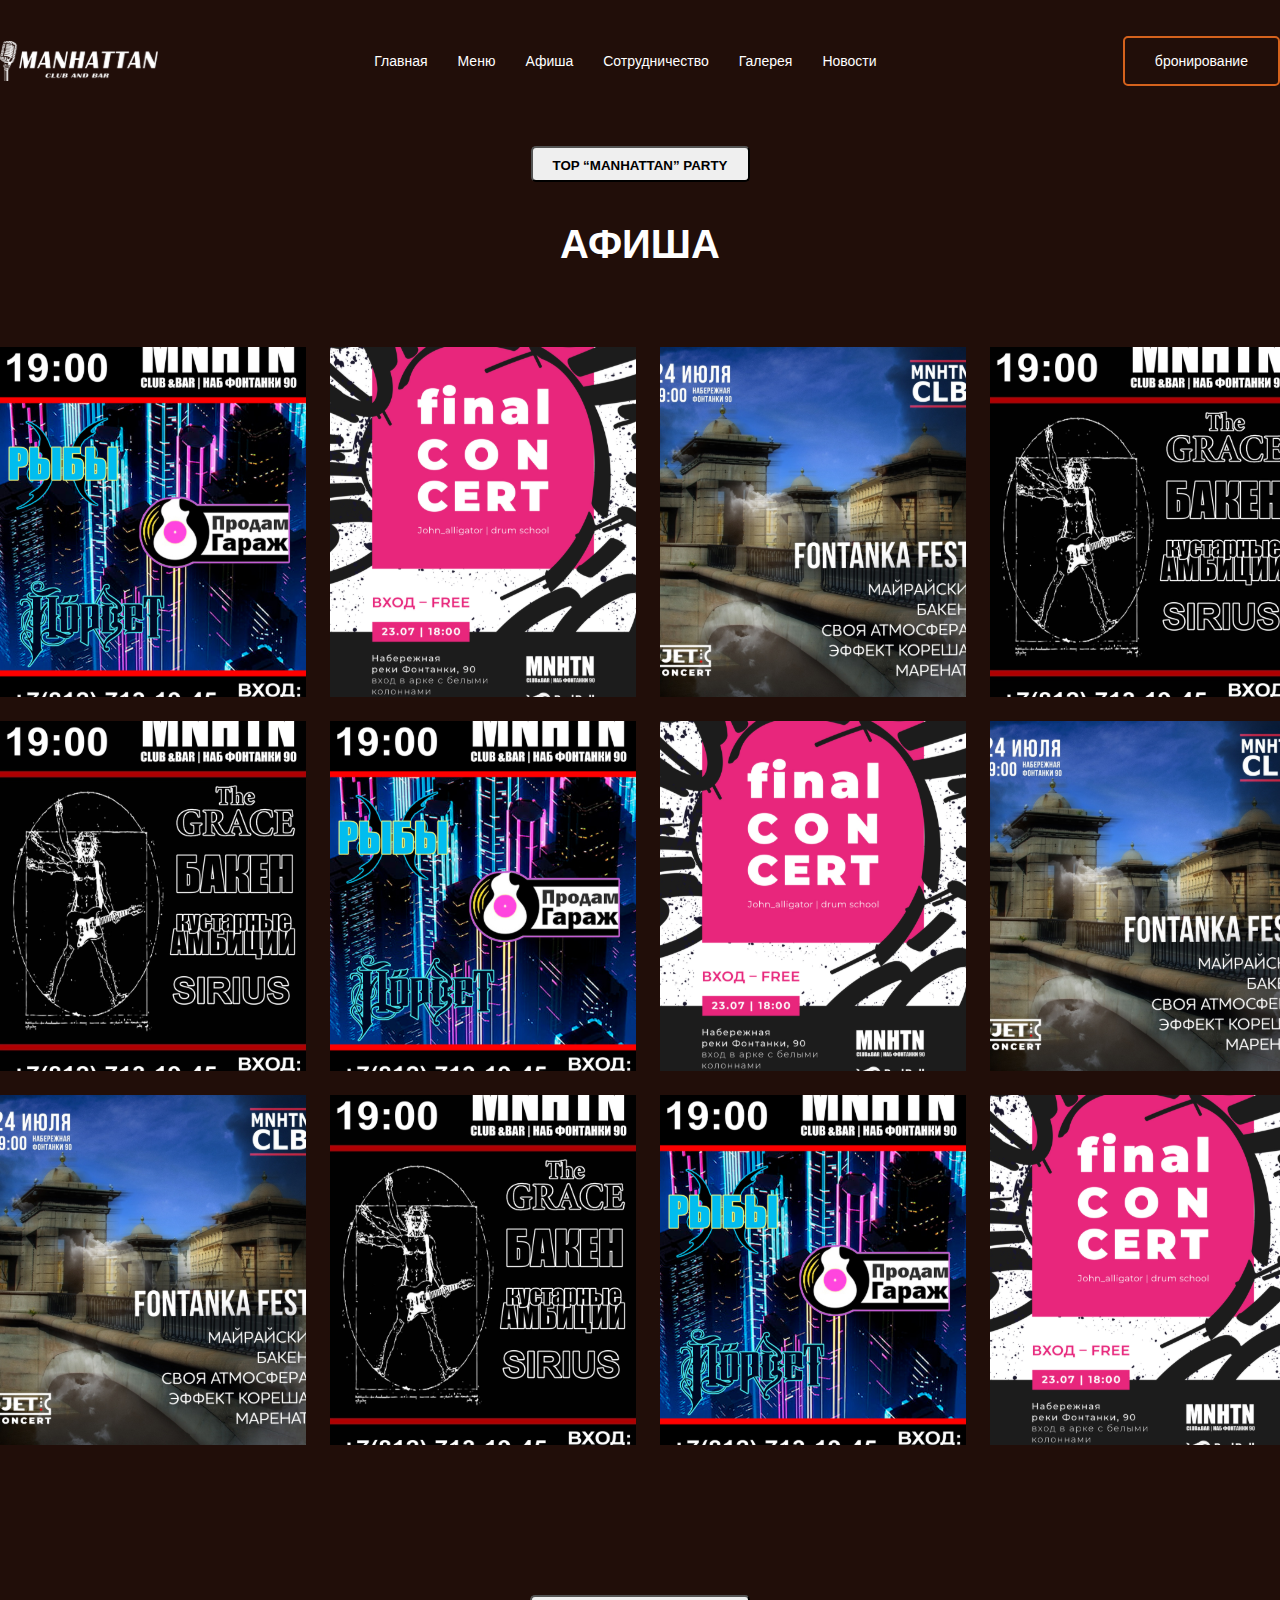
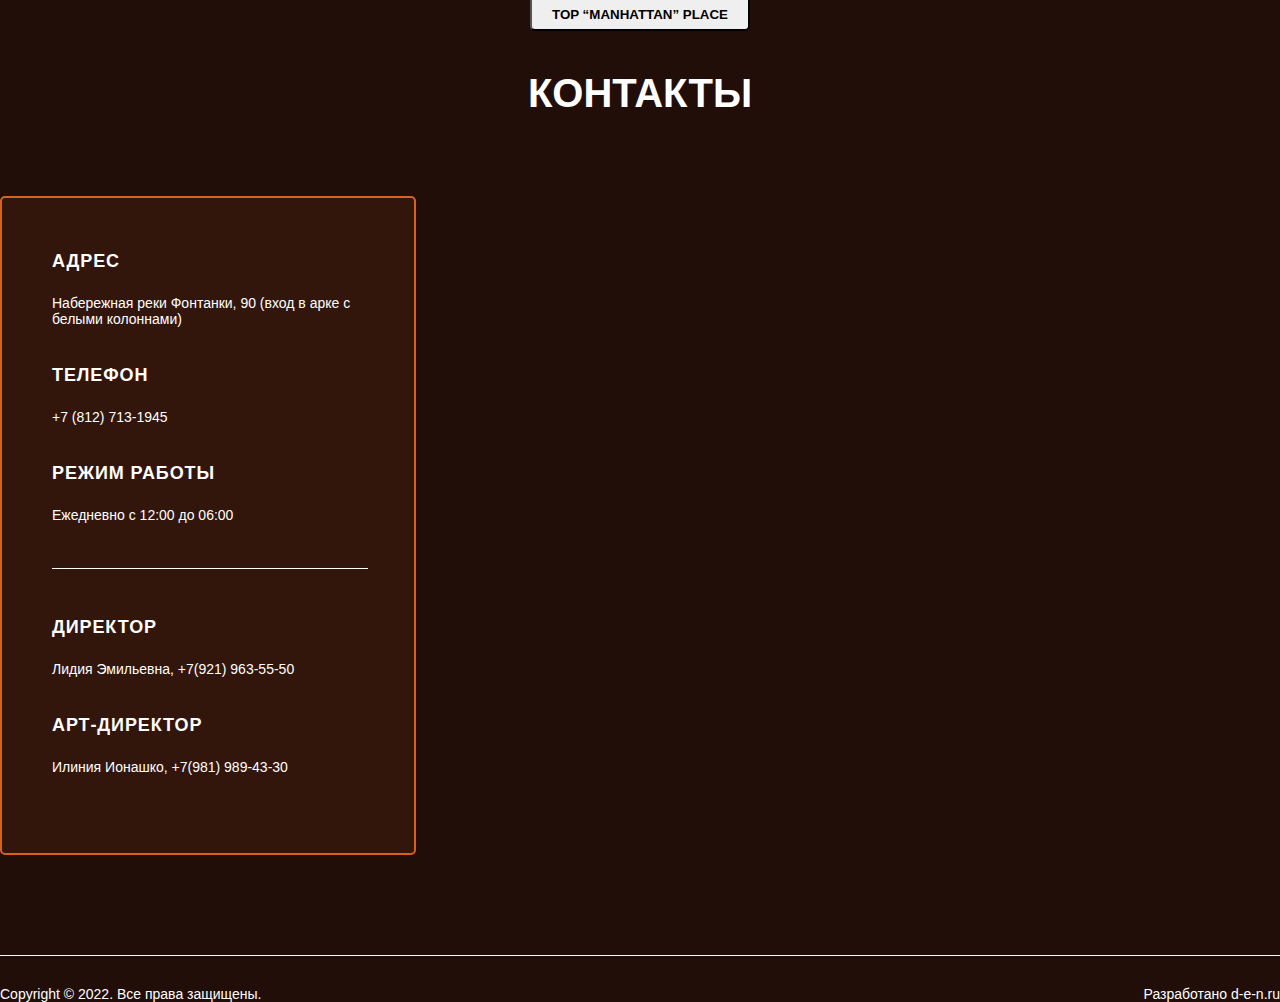
<file: afisha.html>
<!DOCTYPE html>
<html lang="en">
  <head>
    <meta charset="UTF-8" />
    <title>Title</title>
    <link rel="stylesheet" href="styles/style.css" />
  </head>
  <body>
    <div class="wrapper">
      <header class="header">
        <div class="container">
          <nav class="header_nav">
            <img src="images/image%202.svg" alt="" class="header_logo" />
            <ul class="header_nav-list">
              <li class="header_nav-item">
                <a href="index.html" class="header_nav-link">Главная</a>
              </li>
              <li class="header_nav-item">
                <a href="" class="header_nav-link">Меню</a>
              </li>
              <li class="header_nav-item">
                <a href="" class="header_nav-link">Афиша</a>
              </li>
              <li class="header_nav-item">
                <a href="corporation.html" class="header_nav-link">Сотрудничество</a>
              </li>
              <li class="header_nav-item">
                <a href="gallery.html" class="header_nav-link">Галерея</a>
              </li>
              <li class="header_nav-item">
                <a href="" class="header_nav-link">Новости</a>
              </li>
            </ul>
            <a href="" class="header_nav-order">бронирование</a>
          </nav>
        </div>
      </header>
      <main class="main">
        <section id="afisha">

            <div class="container">
                <button class="click-btn">Top “Manhattan” party</button>
                <h2 class="section_title">Афиша</h2>
              <div class="afisha-content">
                <ul class="afisha-list">
                  <li class="afisha-item active">
                    <img src="./images/Rectangle 58.svg" alt="">
                    <div class="afisha-info active">
                      <p class="afisha-date"> <span>16.12.2023</span> <span>. 00:49</span> </p>
                      <h3 class="afisha-name">Рок в Манхэттене </h3>
                      <p class="afisha-som">550 ₽</p>
                    </div>
                  </li>
                  <li class="afisha-item active">
                    <img src="./images/event-image.svg" alt="">
                    <div class="afisha-info active">
                      <p class="afisha-date"> <span>16.12.2023</span> <span>. 00:49</span> </p>
                      <h3 class="afisha-name">Рок в Манхэттене </h3>
                      <p class="afisha-som">550 ₽</p>
                    </div>
                  </li>
                  <li class="afisha-item active">
                    <img src="./images/event-image (1).svg" alt="">
                    <div class="afisha-info active">
                      <p class="afisha-date"> <span>16.12.2023</span> <span>. 00:49</span> </p>
                      <h3 class="afisha-name">Рок в Манхэттене </h3>
                      <p class="afisha-som">550 ₽</p>
                    </div>
                  </li>
                  <li class="afisha-item active">
                    <img src="./images/event-image (2).svg" alt="">
                    <div class="afisha-info active">
                      <p class="afisha-date"> <span>16.12.2023</span> <span>. 00:49</span> </p>
                      <h3 class="afisha-name">Рок в Манхэттене </h3>
                      <p class="afisha-som">550 ₽</p>
                    </div>
                  </li>
                  <li class="afisha-item active">
                    <img src="./images/event-image (2).svg" alt="">
                    <div class="afisha-info active">
                      <p class="afisha-date"> <span>16.12.2023</span> <span>. 00:49</span> </p>
                      <h3 class="afisha-name">Рок в Манхэттене </h3>
                      <p class="afisha-som">550 ₽</p>
                    </div>
                  </li>
                  <li class="afisha-item active">
                    <img src="./images/event-image (4).svg" alt="">
                    <div class="afisha-info active">
                      <p class="afisha-date"> <span>16.12.2023</span> <span>. 00:49</span> </p>
                      <h3 class="afisha-name">Рок в Манхэттене </h3>
                      <p class="afisha-som">550 ₽</p>
                    </div>
                  </li>
                  <li class="afisha-item active">
                    <img src="./images/event-image.svg" alt="">
                    <div class="afisha-info active">
                      <p class="afisha-date"> <span>16.12.2023</span> <span>. 00:49</span> </p>
                      <h3 class="afisha-name">Рок в Манхэттене </h3>
                      <p class="afisha-som">550 ₽</p>
                    </div>
                  </li>
                  <li class="afisha-item active">
                    <img src="./images/event-image (1).svg" alt="">
                    <div class="afisha-info active">
                      <p class="afisha-date"> <span>16.12.2023</span> <span>. 00:49</span> </p>
                      <h3 class="afisha-name">Рок в Манхэттене </h3>
                      <p class="afisha-som">550 ₽</p>
                    </div>
                  </li>
                  <li class="afisha-item active">
                    <img src="./images/event-image (1).svg" alt="">
                    <div class="afisha-info active">
                      <p class="afisha-date"> <span>16.12.2023</span> <span>. 00:49</span> </p>
                      <h3 class="afisha-name">Рок в Манхэттене </h3>
                      <p class="afisha-som">550 ₽</p>
                    </div>
                  </li>
                  <li class="afisha-item active">
                    <img src="./images/event-image (2).svg" alt="">
                    <div class="afisha-info active">
                      <p class="afisha-date"> <span>16.12.2023</span> <span>. 00:49</span> </p>
                      <h3 class="afisha-name">Рок в Манхэттене </h3>
                      <p class="afisha-som">550 ₽</p>
                    </div>
                  </li>
                  <li class="afisha-item active">
                    <img src="./images/Rectangle 58.svg" alt="">
                    <div class="afisha-info active">
                      <p class="afisha-date"> <span>16.12.2023</span> <span>. 00:49</span> </p>
                      <h3 class="afisha-name">Рок в Манхэттене </h3>
                      <p class="afisha-som">550 ₽</p>
                    </div>
                  </li>
                  <li class="afisha-item active">
                    <img src="./images/event-image.svg" alt="">
                    <div class="afisha-info active">
                      <p class="afisha-date"> <span>16.12.2023</span> <span>. 00:49</span> </p>
                      <h3 class="afisha-name">Рок в Манхэттене </h3>
                      <p class="afisha-som">550 ₽</p>
                    </div>
                  </li>
              </div>
            </div>
          </section>
      </main>
      <footer class="footer">
        <div class="container">
          <button class="contacts_place click-btn">Top “Manhattan” place</button>
          <h2 class="section_title">контакты</h2>
          <div class="contacts_places">
            <div class="contacts_places_contact">
              <div class="contacts_places-one">
                <h4 class="contacts_places-title">Адрес</h4>
                <p class="contacts_places-descr">
                  Набережная реки Фонтанки, 90 (вход в арке с белыми колоннами)
                </p>
                <h4 class="contacts_places-title">телефон</h4>
                <p class="contacts_places-descr">+7 (812) 713-1945</p>
                <h4 class="contacts_places-title">режим работы</h4>
                <p class="contacts_places-descr">Ежедневно с 12:00 до 06:00</p>
              </div>
              <div class="contacts_places-two">
                <h4 class="contacts_places-title">директор</h4>
                <p class="contacts_places-descr">
                  Лидия Эмильевна, +7(921) 963-55-50
                </p>

                <h4 class="contacts_places-title">арт-директор</h4>
                <p class="contacts_places-descr">
                  Илиния Ионашко, +7(981) 989-43-30
                </p>
              </div>
            </div>

            <div class="contacts_places_place">
              <iframe
                class="footer-map"
                src="https://www.google.com/maps/embed?pb=!1m18!1m12!1m3!1d96708.1645957355!2d-74.05163273010527!3d40.75916223035377!2m3!1f0!2f0!3f0!3m2!1i1024!2i768!4f13.1!3m3!1m2!1s0x89c2588f046ee661%3A0xa0b3281fcecc08c!2z0JzQsNC90YXRjdGC0YLQtdC9LCDQndGM0Y4t0JnQvtGA0LosINCh0KjQkA!5e0!3m2!1sru!2skg!4v1701501638760!5m2!1sru!2skg"
                width="856"
                height="656"
                style="border: 0"
                allowfullscreen=""
                loading="lazy"
                referrerpolicy="no-referrer-when-downgrade"
              ></iframe>
            </div>
          </div>
          <div class="footer_copyright">
            <p class="footer_copyright-descr">
              Copyright © 2022. Все права защищены.
            </p>
            <p class="footer_copyright-descr">Разработано d-e-n.ru</p>
          </div>
        </div>
      </footer>
    </div>
  </body>
</html>
</file>
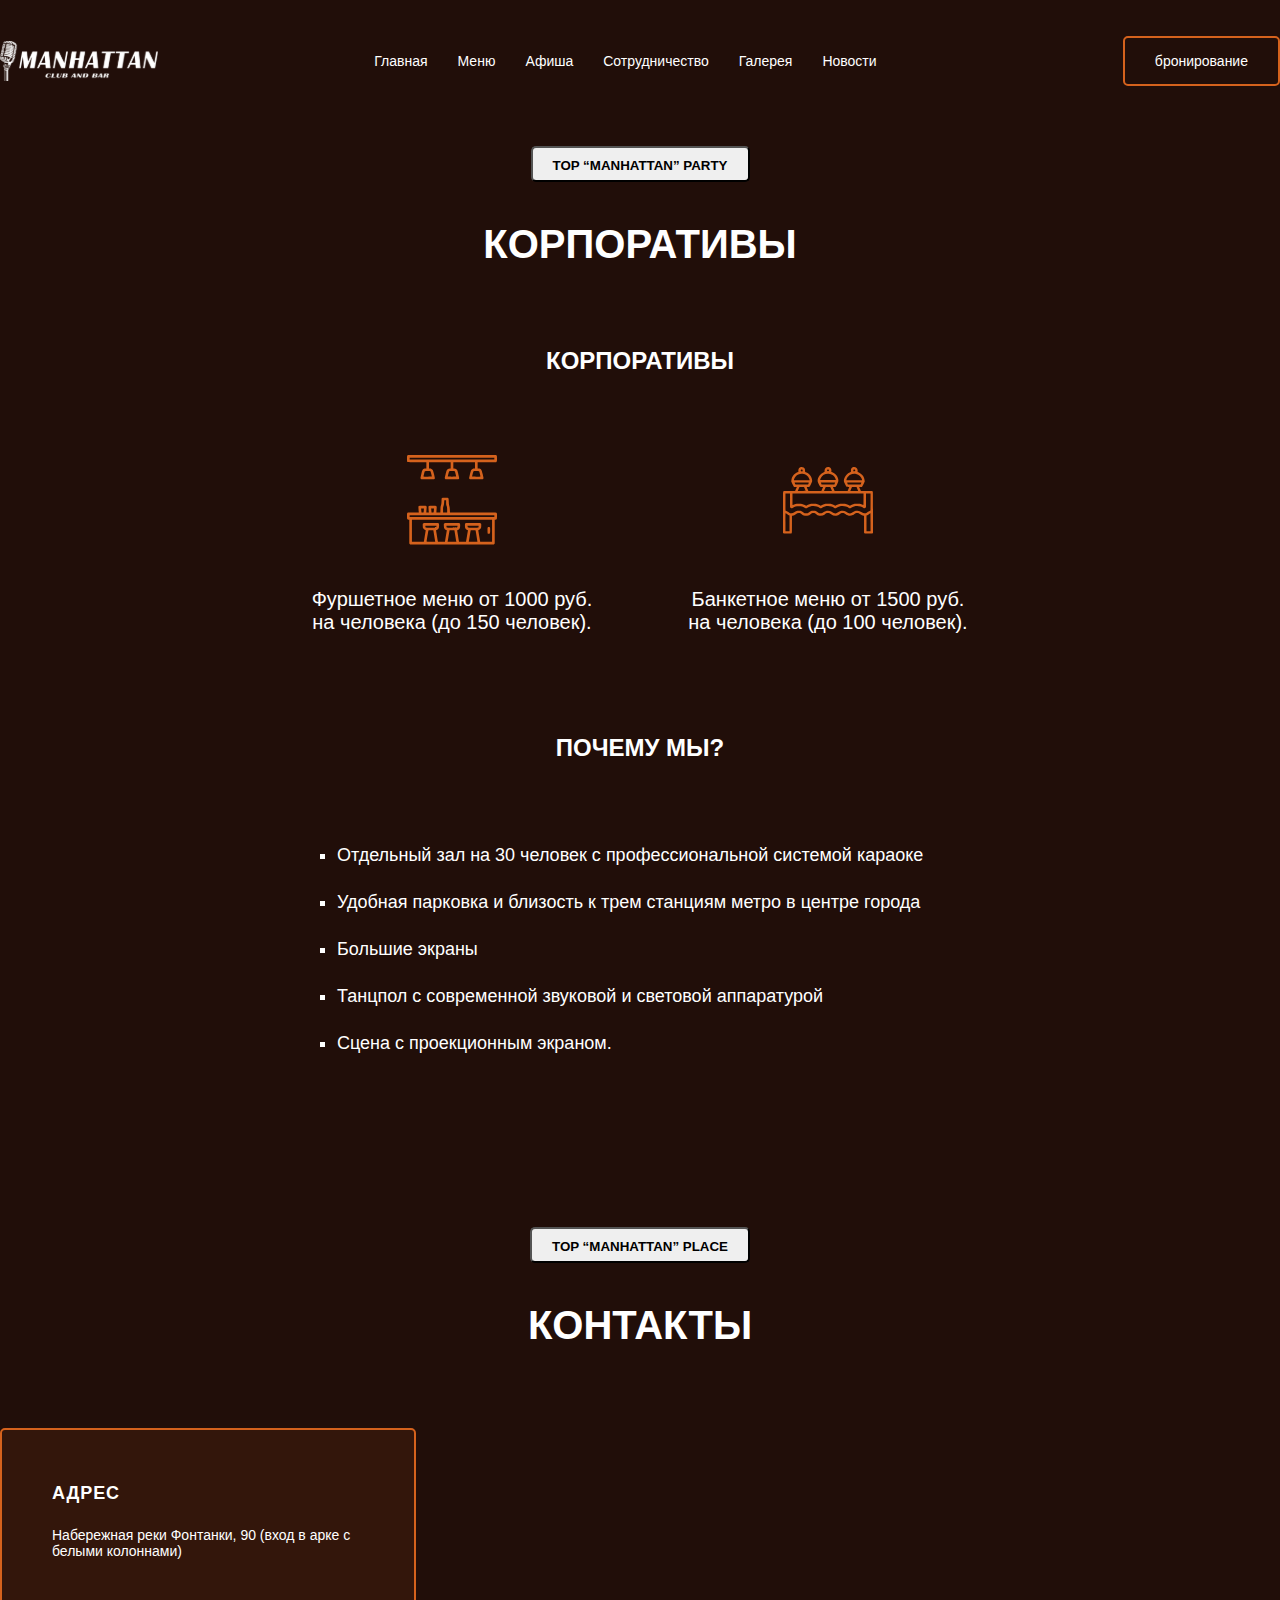
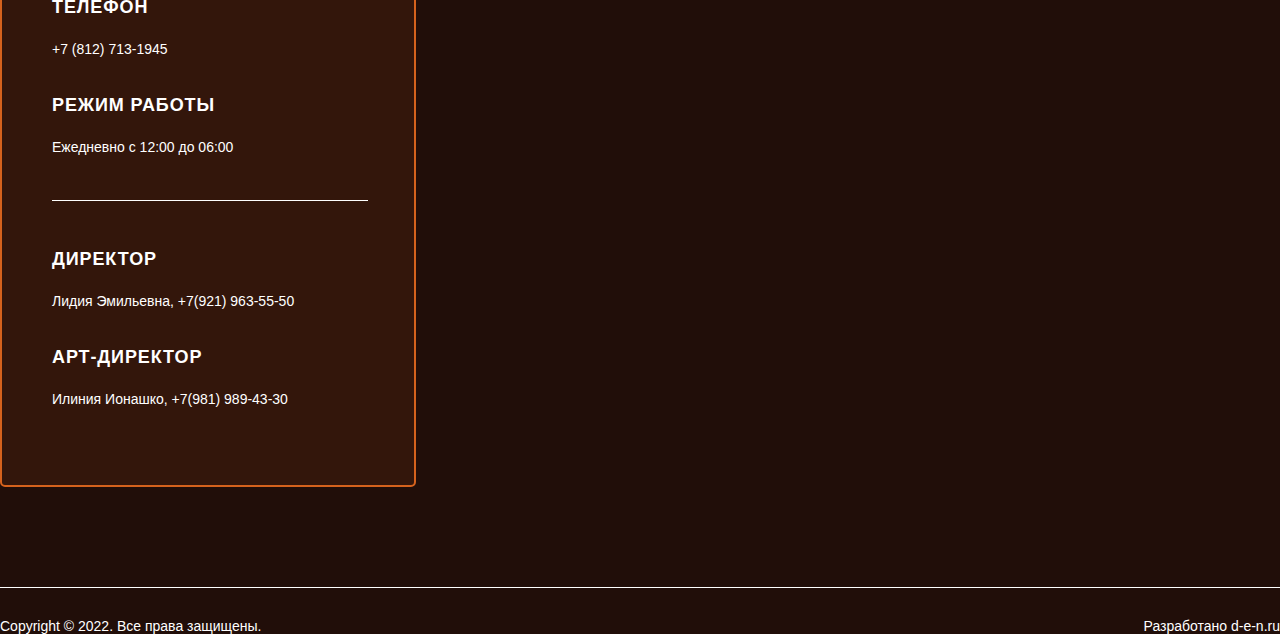
<file: corporation.html>
<!DOCTYPE html>
<html lang="en">
  <head>
    <meta charset="UTF-8" />
    <title>Title</title>
    <link rel="stylesheet" href="styles/style.css" />
  </head>
  <body>
    <div class="wrapper">
      <header class="header">
        <div class="container">
          <nav class="header_nav">
            <img src="images/image%202.svg" alt="" class="header_logo" />
            <ul class="header_nav-list">
              <li class="header_nav-item">
                <a href="index.html" class="header_nav-link">Главная</a>
              </li>
              <li class="header_nav-item">
                <a href="" class="header_nav-link">Меню</a>
              </li>
              <li class="header_nav-item">
                <a href="afisha.html" class="header_nav-link">Афиша</a>
              </li>
              <li class="header_nav-item">
                <a href="corporation.html" class="header_nav-link">Сотрудничество</a>
              </li>
              <li class="header_nav-item">
                <a href="gallery.html" class="header_nav-link">Галерея</a>
              </li>
              <li class="header_nav-item">
                <a href="" class="header_nav-link">Новости</a>
              </li>
            </ul>
            <a href="" class="header_nav-order">бронирование</a>
          </nav>
        </div>
      </header>
      <main class="main">
        <section id="corporation">
          <div class="container">
            <button class="click-btn">Top “Manhattan” party</button>
            <h2 class="section_title">корпоративы</h2>

            <div class="corporation_corb">
              <h3 class="corporation-title">корпоративы</h3>
              <div class="corporation_corb-products">
                <div class="corporation_corb-product">
                  <img src="./images/Frame 40.svg" alt="" />

                  <p>
                    Фуршетное меню от 1000 руб. <br />
                    на человека (до 150 человек).
                  </p>
                </div>
                <div class="corporation_corb-product">
                  <img src="./images/Frame 50.svg" alt="" />
                  <p>
                    Банкетное меню от 1500 руб. <br />
                    на человека (до 100 человек).
                  </p>
                </div>
              </div>
            </div>

            <h3 class="corporation-title">почему мы?</h3>
            <ul style="list-style-type: square" class="corporation-why-list">
              <li class="corporation-why-item">
                Отдельный зал на 30 человек с профессиональной системой караоке
              </li>
              <li class="corporation-why-item">
                Удобная парковка и близость к трем станциям метро в центре
                города
              </li>
              <li class="corporation-why-item">Большие экраны</li>
              <li class="corporation-why-item">
                Танцпол с современной звуковой и световой аппаратурой
              </li>
              <li class="corporation-why-item">
                Сцена с проекционным экраном.
              </li>
            </ul>

            <!-------------------------------------------------------------------------------------------------------------------- -->
          </div>
        </section>
      </main>
      <footer class="footer">
        <div class="container">
          <button class="contacts_place click-btn">
            Top “Manhattan” place
          </button>
          <h2 class="section_title">контакты</h2>
          <div class="contacts_places">
            <div class="contacts_places_contact">
              <div class="contacts_places-one">
                <h4 class="contacts_places-title">Адрес</h4>
                <p class="contacts_places-descr">
                  Набережная реки Фонтанки, 90 (вход в арке с белыми колоннами)
                </p>
                <h4 class="contacts_places-title">телефон</h4>
                <p class="contacts_places-descr">+7 (812) 713-1945</p>
                <h4 class="contacts_places-title">режим работы</h4>
                <p class="contacts_places-descr">Ежедневно с 12:00 до 06:00</p>
              </div>
              <div class="contacts_places-two">
                <h4 class="contacts_places-title">директор</h4>
                <p class="contacts_places-descr">
                  Лидия Эмильевна, +7(921) 963-55-50
                </p>

                <h4 class="contacts_places-title">арт-директор</h4>
                <p class="contacts_places-descr">
                  Илиния Ионашко, +7(981) 989-43-30
                </p>
              </div>
            </div>

            <div class="contacts_places_place">
              <iframe
                class="footer-map"
                src="https://www.google.com/maps/embed?pb=!1m18!1m12!1m3!1d96708.1645957355!2d-74.05163273010527!3d40.75916223035377!2m3!1f0!2f0!3f0!3m2!1i1024!2i768!4f13.1!3m3!1m2!1s0x89c2588f046ee661%3A0xa0b3281fcecc08c!2z0JzQsNC90YXRjdGC0YLQtdC9LCDQndGM0Y4t0JnQvtGA0LosINCh0KjQkA!5e0!3m2!1sru!2skg!4v1701501638760!5m2!1sru!2skg"
                width="856"
                height="656"
                style="border: 0"
                allowfullscreen=""
                loading="lazy"
                referrerpolicy="no-referrer-when-downgrade"
              ></iframe>
            </div>
          </div>
          <div class="footer_copyright">
            <p class="footer_copyright-descr">
              Copyright © 2022. Все права защищены.
            </p>
            <p class="footer_copyright-descr">Разработано d-e-n.ru</p>
          </div>
        </div>
      </footer>
    </div>
  </body>
</html>
</file>
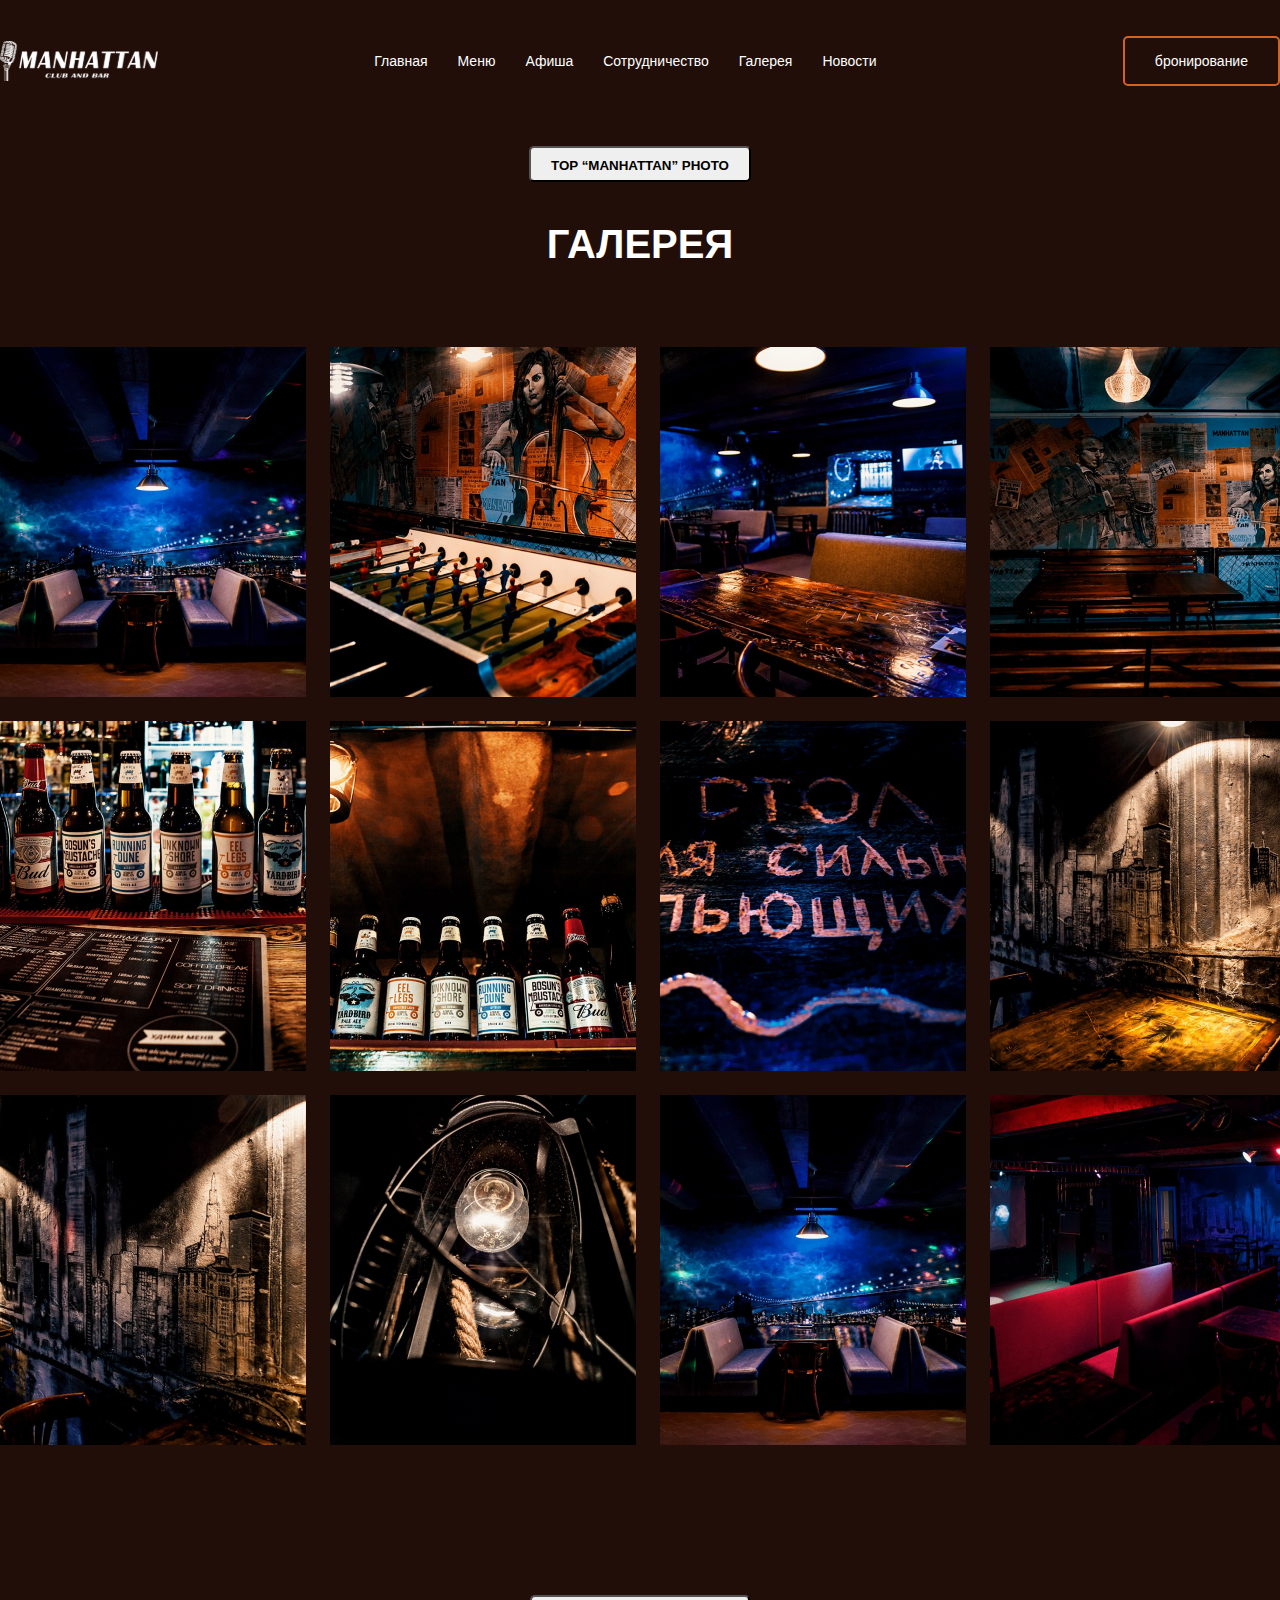
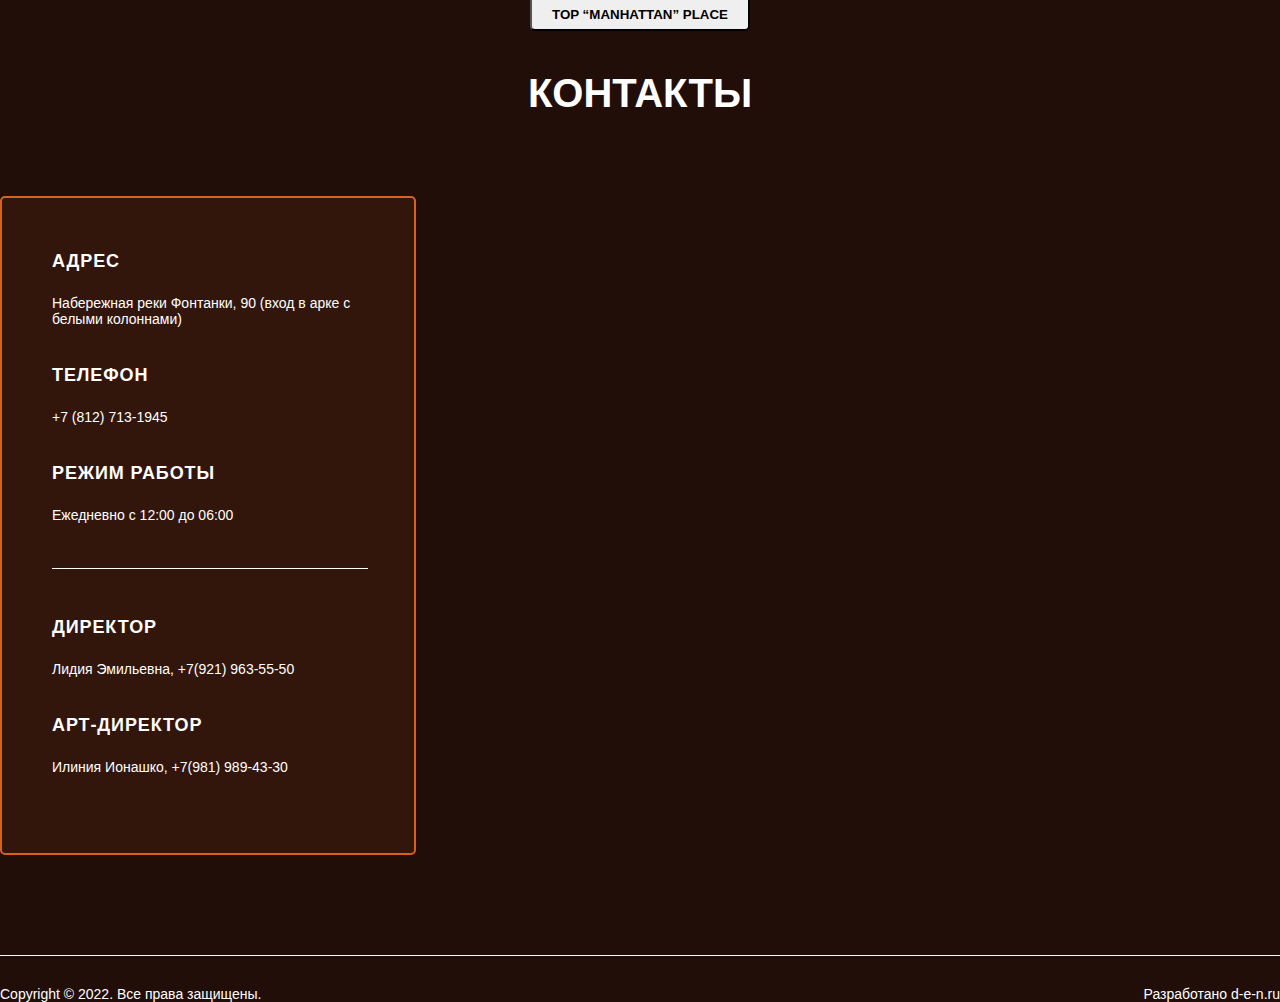
<file: gallery.html>
<!DOCTYPE html>
<html lang="en">
  <head>
    <meta charset="UTF-8" />
    <title>Title</title>
    <link rel="stylesheet" href="styles/style.css" />
  </head>
  <body>
    <div class="wrapper">
      <header class="header">
        <div class="container">
          <nav class="header_nav">
            <img src="images/image%202.svg" alt="" class="header_logo" />
            <ul class="header_nav-list">
              <li class="header_nav-item">
                <a href="index.html" class="header_nav-link">Главная</a>
              </li>
              <li class="header_nav-item">
                <a href="" class="header_nav-link">Меню</a>
              </li>
              <li class="header_nav-item">
                <a href="afisha.html" class="header_nav-link">Афиша</a>
              </li>
              <li class="header_nav-item">
                <a href="corporation.html" class="header_nav-link">Сотрудничество</a>
              </li>
              <li class="header_nav-item">
                <a href="" class="header_nav-link">Галерея</a>
              </li>
              <li class="header_nav-item">
                <a href="" class="header_nav-link">Новости</a>
              </li>
            </ul>
            <a href="" class="header_nav-order">бронирование</a>
          </nav>
        </div>
      </header>
      <main class="main">
        <section id="gallery">
            <div class="container">
                <button class="click-btn">Top “Manhattan” photo</button>
                <h2 class="section_title">галерея</h2>
                <ul class="gallery_list">
                    
                    <li class="gallery_item">
                        <img class="gallery_item-img" src="images/gallery-1.png" alt="">
                        <div class="gallery_item-plus">
                            <img class="gallery_item-plus-img" src="images/gallery-plus.png" alt="">
                        </div>
                    </li>
                    
                    <li class="gallery_item">
                        <img class="gallery_item-img" src="images/gallery-2.jpg" alt="">
                        <div class="gallery_item-plus">
                            <img class="gallery_item-plus-img" src="images/gallery-plus.png" alt="">
                        </div>
                    </li>
                    
                    <li class="gallery_item">
                        <img class="gallery_item-img" src="images/gallery-3.jpg" alt="">
                        <div class="gallery_item-plus">
                            <img class="gallery_item-plus-img" src="images/gallery-plus.png" alt="">
                        </div>
                    </li>
                    
                    <li class="gallery_item">
                        <img class="gallery_item-img" src="images/gallery-4.jpg" alt="">
                        <div class="gallery_item-plus">
                            <img class="gallery_item-plus-img" src="images/gallery-plus.png" alt="">
                        </div>
                    </li>
                    
                    <li class="gallery_item">
                        <img class="gallery_item-img" src="images/gallery-5.jpg" alt="">
                        <div class="gallery_item-plus">
                            <img class="gallery_item-plus-img" src="images/gallery-plus.png" alt="">
                        </div>
                    </li>
                    
                    <li class="gallery_item">
                        <img class="gallery_item-img" src="images/gallery-6.jpg" alt="">
                        <div class="gallery_item-plus">
                            <img class="gallery_item-plus-img" src="images/gallery-plus.png" alt="">
                        </div>
                    </li>
                    
                    <li class="gallery_item">
                        <img class="gallery_item-img" src="images/gallery-7.jpg" alt="">
                        <div class="gallery_item-plus">
                            <img class="gallery_item-plus-img" src="images/gallery-plus.png" alt="">
                        </div>
                    </li>
                    
                    <li class="gallery_item">
                        <img class="gallery_item-img" src="images/gallery-8.jpg" alt="">
                        <div class="gallery_item-plus">
                            <img class="gallery_item-plus-img" src="images/gallery-plus.png" alt="">
                        </div>
                    </li>
                    
                    <li class="gallery_item">
                        <img class="gallery_item-img" src="images/gallery-9.jpg" alt="">
                        <div class="gallery_item-plus">
                            <img class="gallery_item-plus-img" src="images/gallery-plus.png" alt="">
                        </div>
                    </li>
                    
                    <li class="gallery_item">
                        <img class="gallery_item-img" src="images/gallery-10.jpg" alt="">
                        <div class="gallery_item-plus">
                            <img class="gallery_item-plus-img" src="images/gallery-plus.png" alt="">
                        </div>
                    </li>
                    
                    <li class="gallery_item">
                        <img class="gallery_item-img" src="images/gallery-11.jpg" alt="">
                        <div class="gallery_item-plus">
                            <img class="gallery_item-plus-img" src="images/gallery-plus.png" alt="">
                        </div>
                    </li>
                    
                    <li class="gallery_item">
                        <img class="gallery_item-img" src="images/gallery-12.jpg" alt="">
                        <div class="gallery_item-plus">
                            <img class="gallery_item-plus-img" src="images/gallery-plus.png" alt="">
                        </div>
                    </li>
                </ul>
            </div>
          </section>
      </main>
      <footer class="footer">
        <div class="container">
          <button class="contacts_place click-btn">Top “Manhattan” place</button>
          <h2 class="section_title">контакты</h2>
          <div class="contacts_places">
            <div class="contacts_places_contact">
              <div class="contacts_places-one">
                <h4 class="contacts_places-title">Адрес</h4>
                <p class="contacts_places-descr">
                  Набережная реки Фонтанки, 90 (вход в арке с белыми колоннами)
                </p>
                <h4 class="contacts_places-title">телефон</h4>
                <p class="contacts_places-descr">+7 (812) 713-1945</p>
                <h4 class="contacts_places-title">режим работы</h4>
                <p class="contacts_places-descr">Ежедневно с 12:00 до 06:00</p>
              </div>
              <div class="contacts_places-two">
                <h4 class="contacts_places-title">директор</h4>
                <p class="contacts_places-descr">
                  Лидия Эмильевна, +7(921) 963-55-50
                </p>

                <h4 class="contacts_places-title">арт-директор</h4>
                <p class="contacts_places-descr">
                  Илиния Ионашко, +7(981) 989-43-30
                </p>
              </div>
            </div>

            <div class="contacts_places_place">
              <iframe
                class="footer-map"
                src="https://www.google.com/maps/embed?pb=!1m18!1m12!1m3!1d96708.1645957355!2d-74.05163273010527!3d40.75916223035377!2m3!1f0!2f0!3f0!3m2!1i1024!2i768!4f13.1!3m3!1m2!1s0x89c2588f046ee661%3A0xa0b3281fcecc08c!2z0JzQsNC90YXRjdGC0YLQtdC9LCDQndGM0Y4t0JnQvtGA0LosINCh0KjQkA!5e0!3m2!1sru!2skg!4v1701501638760!5m2!1sru!2skg"
                width="856"
                height="656"
                style="border: 0"
                allowfullscreen=""
                loading="lazy"
                referrerpolicy="no-referrer-when-downgrade"
              ></iframe>
            </div>
          </div>
          <div class="footer_copyright">
            <p class="footer_copyright-descr">
              Copyright © 2022. Все права защищены.
            </p>
            <p class="footer_copyright-descr">Разработано d-e-n.ru</p>
          </div>
        </div>
      </footer>
    </div>
  </body>
</html>
</file>
<file: styles/style.css>
*,
:after,
:before {
  margin: 0;
  padding: 0;
  box-sizing: border-box;
}

@font-face {
  font-family: Gotham Pro, sans-serif;
  src: url("../fonts/gothampro.ttf");
  src: url("../fonts/gothampro_bold.ttf");
  font-family: Stolzl, sans-serif;
  src: url("../fonts/stolzl_bold.otf");
  src: url("../fonts/stolzl_regular.otf");
}

.container {
  max-width: 1335px;
  margin: 0 auto;
}

ul,
ol {
  list-style: none;
}

a {
  text-decoration: none;
}

.section_title {
  font-size: 40px;
  text-transform: uppercase;
  margin-bottom: 80px;
  color: white;
  text-align: center;
}

.wrapper {
  display: inline-block;
  flex-wrap: wrap;
  align-content: space-between;
  height: 100ch;
  width: 100%;
}

.header {
  padding: 30px 0 55px;
}

body {
  background-color: #210e09;
  font-family: Gotham Pro, sans-serif;
  font-size: 14px;
  font-weight: 400;
  color: white;
}

.header_nav {
  padding: 6px 0 5px;
  display: flex;
  justify-content: space-between;
  align-items: center;
}

.header_nav-list {
  display: flex;
}

.header_nav-item {
  margin-right: 30px;
}

.header_nav-link {
  font-family: Stolzl, sans-serif;
  color: white;
}

.header_nav-order {
  font-family: Stolzl, sans-serif;
  border-radius: 5px;
  border: 2px solid #d5621d;
  padding: 15px 30px;
  color: white;
}

.footer {
  text-align: center;
}

.click-btn {
  padding: 10px 20px 7px 20px;
  font-weight: 700;
  margin-bottom: 40px;
  display: block;
  margin-left: auto;
  margin-right: auto;
  border-radius: 5px;
  text-transform: uppercase;
}

.contacts_places {
  display: flex;
  justify-content: space-between;
  padding-bottom: 100px;
}

.contacts_places_contact {
  max-width: 416px;
  padding: 50px;
  text-align: left;
  border-radius: 5px;
  border: 2px solid #d5621d;
  background: rgba(213, 98, 29, 0.1);
}

.contacts_places-one {
  width: 316px;
  padding-bottom: 45px;
  margin-right: 24px;
  border-bottom: 1px solid white;
}

.contacts_places-two {
  width: 316px;
  padding-top: 45px;
}

.contacts_places-two .contacts_places-descr:last-child,
.contacts_places-one .contacts_places-descr:last-child {
  margin-bottom: 0;
}

.contacts_places-title {
  font-size: 18px;
  font-weight: 700;
  line-height: 150%; /* 27px */
  letter-spacing: 0.9px;
  text-transform: uppercase;
  margin-bottom: 20px;
}

.contacts_places-descr {
  font-family: Stolzl, sans-serif;
  margin-bottom: 35px;
}



.footer_copyright {
  padding-top: 30px;
  display: flex;
  justify-content: space-between;
  align-items: flex-end;
  border-top: 1px solid white;
}

/*-----------------------------------------------*/
.first_screens {
  padding-bottom: 120px;
}

.first_screen {
  display: flex;
  justify-content: space-between;
}

.screen {
  width: 856px;
  height: 540px;
  background: url("../images/first-screen.svg");
  padding: 45px 60px;
  display: flex;
  justify-content: flex-end;
  flex-direction: column;
}

.screen-btn {
  display: inline-block;
  width: 154px;
  font-size: 18px;
  text-transform: uppercase;
  font-weight: 700;
}

.title {
  font-size: 40px;
  line-height: 150%; /* 60px */
  letter-spacing: 2px;
  text-transform: uppercase;
}

.anouncements {
  width: 416px;
}

.anouncements-btns {
  display: flex;
  justify-content: space-between;
}

.anouncements-btn {
  display: flex;
  width: 208px;
  justify-content: center;
  align-items: center;
  padding: 12px 10px 7px 10px;
  font-weight: 700;
  text-transform: uppercase;
  border: none;
  opacity: 5;
  border-radius: 5px 5px 0px 0px;
  background: rgba(213, 98, 29, 0.05);
}

.anouncements-btn-active {
  border-radius: 5px 5px 0px 0px;
  background: rgba(213, 98, 29, 0.1);
}

.anouncements_list {
  background: rgba(213, 98, 29, 0.1);
  padding: 39px 25px 37px;
  display: grid;
  grid-template-columns: repeat(2, 1fr);
  gap: 26px;
  border-radius: 0px 0px 5px 5px;
}

.anouncements-item {
  width: 160px;
  height: 200px;
}

.left {
  display: none;
}

.menu {
  padding-bottom: 150px;
}

.menu-content {
  display: flex;
  justify-content: space-between;
  align-items: center;
  padding-bottom: 96px;
}

.menu_btn-left,
.menu_btn-right {
  padding: 15px;
  background-color: #d5621d;
  border-radius: 5px;
  border: none;
  color: white;
  font-weight: 700;
  font-size: 20px;
}

.menu_list {
  width: 1076px;
  display: grid;
  grid-template-columns: repeat(2, 1fr);
  gap: 28px 104px;
}

.menu_item {
  width: 486px;
  display: flex;
  justify-content: space-between;
  margin-bottom: 56px;
}

.menu_item-infoes {
  margin-left: 25px;
}

.menu_item-info {
  display: flex;
  justify-content: space-between;
  line-height: 27px;
}

.menu_item-title {
  font-size: 18px;
  font-weight: 700;
  text-transform: uppercase;
  margin-bottom: 5.5px;
}

.menu_item-price {
  padding: 10px 20px 7px 20px;
  border-radius: 5px;
  border: 2px solid #d5621d;
  line-height: 21px;
}

.menu_item-weight {
  color: #d5621d;
  margin-bottom: 10px;
  line-height: 21px;
}

.menu_item-descr {
  width: 351px;
}

.menu_link {
  text-align: center;
  border-radius: 5px;
  background: #d5621d;
  padding: 15px 30px;
  font-size: 18px;
  font-weight: 700;
  text-transform: uppercase;
  color: white;
  display: block;
  width: 171px;
  margin: 0 auto;
}

.events {
  padding-bottom: 150px;
}

.events .container {
  display: flex;
  justify-content: space-between;
}

.events_event {
  width: 376px;
  text-align: center;
  line-height: 21px;
}

.events_event .section_title {
  margin-bottom: 35px;
  line-height: 60px;
}

.events-btn {
  margin-top: 35px;
  padding: 15px 30px;
  border-radius: 5px;
  border: 2px solid #d5621d;
  background: none;
  color: white;
  text-transform: uppercase;
}

.events-banner {
  width: 416px;
  height: 560px;
  border-radius: 5px;
  background: url(images/banner.jpg), lightgray 50% / cover no-repeat;
}

.rider {
  padding-bottom: 150px;
  width: 1078px;
  margin: 0 auto;
}

.rider_frames {
  display: flex;
  justify-content: space-between;
}

.rider_frame-one {
  width: 526px;
}

.rider_frame-abouts {
  padding: 20px 40px;
  border-radius: 5px;
  background: #d5621d;
}

.rider_frame-about-title {
  display: flex;
  justify-content: space-between;
  margin-bottom: 20px;
}

.rider_frame-about-name {
  font-size: 18px;
  font-weight: 700;
  line-height: 27px;
  letter-spacing: 0.9px;
  text-transform: uppercase;
}

.rider_frame-abouts-dropdown-trigger {
  background: none;
  border: none;
}

.rider_about-dropdown_list {
  line-height: 21px;
  list-style: circle;
}

.rider_frame-dropdown-list {
  margin-top: 45px;
}

.rider_frame-dropdown-item {
  width: 526px;
  padding: 20px 40px;
  display: flex;
  justify-content: space-between;
  align-items: center;
  border-radius: 5px;
  background: rgba(213, 98, 29, 0.1);
  margin-bottom: 20px;
}
.rider_frame-dropdown-item-descr {
  font-size: 18px;
  font-weight: 700;
  line-height: 27px;
  letter-spacing: 0.9px;
  text-transform: uppercase;
}

.rider_frame-dropdown-trigger {
  background: none;
  border: none;
}

.rider_frame-two {
  width: 415px;
  text-align: center;
}

.rider_frame-autors-title {
  font-size: 32px;
  font-weight: 400;
  line-height: 48px;
  letter-spacing: 1.6px;
  text-transform: uppercase;
  margin-bottom: 50px;
}

.rider-frame-autors {
  display: flex;
  justify-content: space-between;
}

.rider-frame-autor {
  width: 196px;
}

.rider_frame-autor-name {
  line-height: 21px;
  text-transform: uppercase;
  margin-top: 30px;
  margin-bottom: 25px;
  font-weight: 700;
}

.rider_frame-autor-socials img {
  padding: 10px;
  border-radius: 5px;
  border: 2px solid #d5621d;
  margin-left: 25px;
}

/* стили для афиша ----------------------------------------------------------------------------------------------------------------- */
#afisha {
  padding-bottom: 150px;
}

.afisha-list {
  display: grid;
  grid-template-columns: repeat(4, 1fr);
  gap: 24px;
}

.afisha-item {
  width: 306px;
  height: 350px;
  position: relative;
}

.afisha-info {
  position: absolute;
  background: #210e09d4;
  width: 306px;
  height: 350px;
  top: 0;
  padding-top: 188px;
  padding-left: 35px;
  display: none;
}

.afisha-info:hover {
  display: block;
}

.afisha-item img:hover + .afisha-info {
  display: block;
}

.afisha-date {
  padding: 8px 15px;
  border-radius: 5px;
  display: inline;
  background-color: #d5621d;
  margin-bottom: 15px;
  color: #fff;
  font-family: Gotham Pro;
  font-size: 14px;
  font-style: normal;
  font-weight: 700;
  letter-spacing: 0.7px;
  text-transform: uppercase;
}

.afisha-name {
  margin-bottom: 15px;
  margin-top: 15px;
  color: #fff;
  font-family: Gotham Pro;
  font-size: 18px;
  font-style: normal;
  font-weight: 700;
  line-height: 150%; /* 27px */
  letter-spacing: 0.9px;
  text-transform: uppercase;
}

.afisha-som {
  color: #fff;
  padding: 10px 20px;
  display: inline;
  color: var(--white, #fff);
  text-align: center;

  font-family: Gotham Pro;
  font-size: 14px;
  font-style: normal;
  font-weight: 700;
  line-height: 150%; /* 21px */
  letter-spacing: 0.7px;
  text-transform: uppercase;
  border-radius: 5px;
  border: 2px solid var(--accent, #d5621d);
}
/* ------------------------------СТИЛИ КОРПОРАТИВ---------------------------------------------------------------------- */

#corporation {
  padding-bottom: 150px;
}

.corporation_corb {
  padding-bottom: 100px;
}

.corporation-title {
  text-align: center;
  font-size: 24px;
  font-weight: 700;
  text-transform: uppercase;
  margin-bottom: 80px;
}

.corporation_corb-products {
  display: flex;
  justify-content: center;
}
.corporation_corb-product {
  width: 376px;
  text-align: center;
}

.corporation_corb-product:first-child {
  margin-left: 0;
}

.corporation_corb-product p {
  margin-top: 40px;
  font-size: 20px;
}

.corporation-why-list {
  width: 606px;
  margin: 0 auto;
}

.corporation-why-item {
  font-size: 18px;
  line-height: 150%;
  margin-bottom: 20px;
}

/* стили для галереи */
#gallery {
  padding-bottom: 150px;
}

.gallery_list {
  display: grid;
  grid-template-columns: repeat(4, 1fr);
  gap: 24px;
}

.gallery_item {
  width: 306px;
  height: 350px;
  position: relative;
}

.gallery_item-plus {
  width: inherit;
  height: inherit;
  background: #210e09d9;
  display: none;
  justify-content: center;
  align-items: center;
  position: absolute;
  top: 0;
}

.gallery_item-img:hover + .gallery_item-plus {
  display: flex;
  cursor: pointer;
}
</file>
